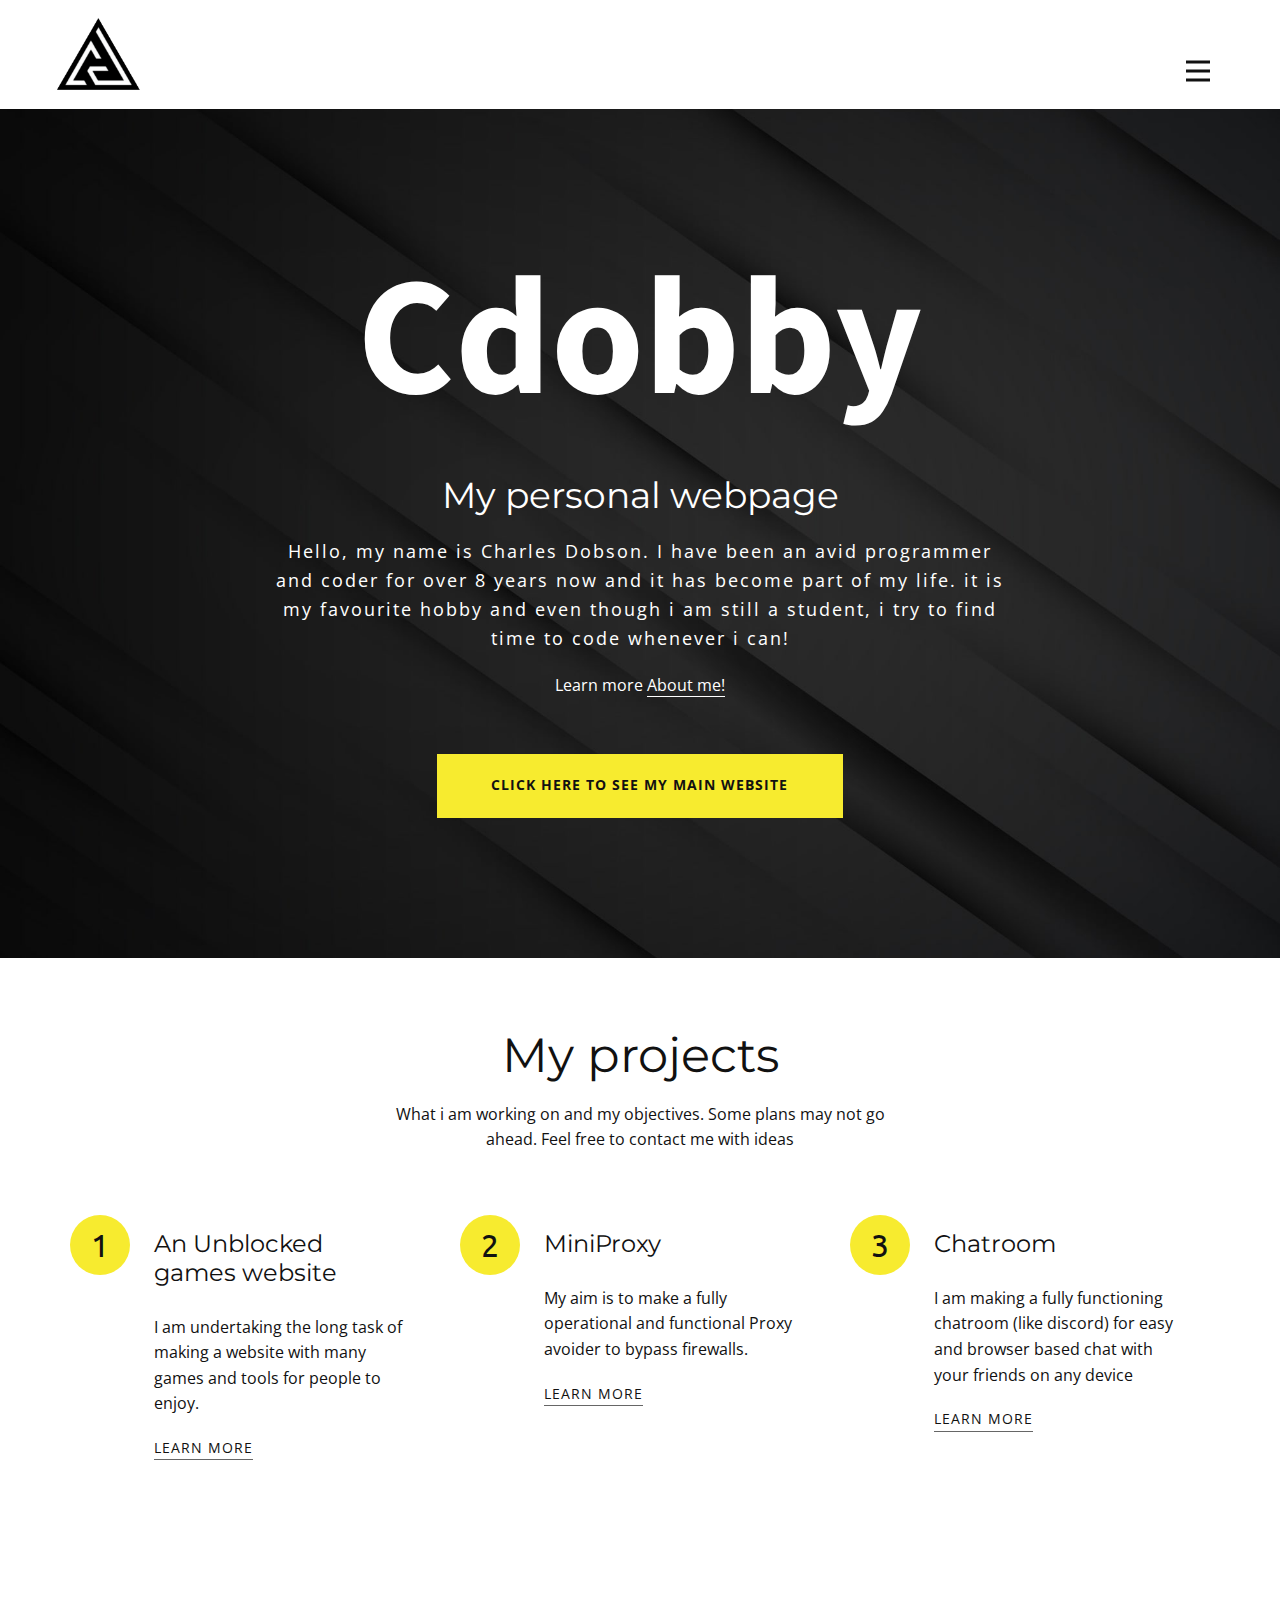
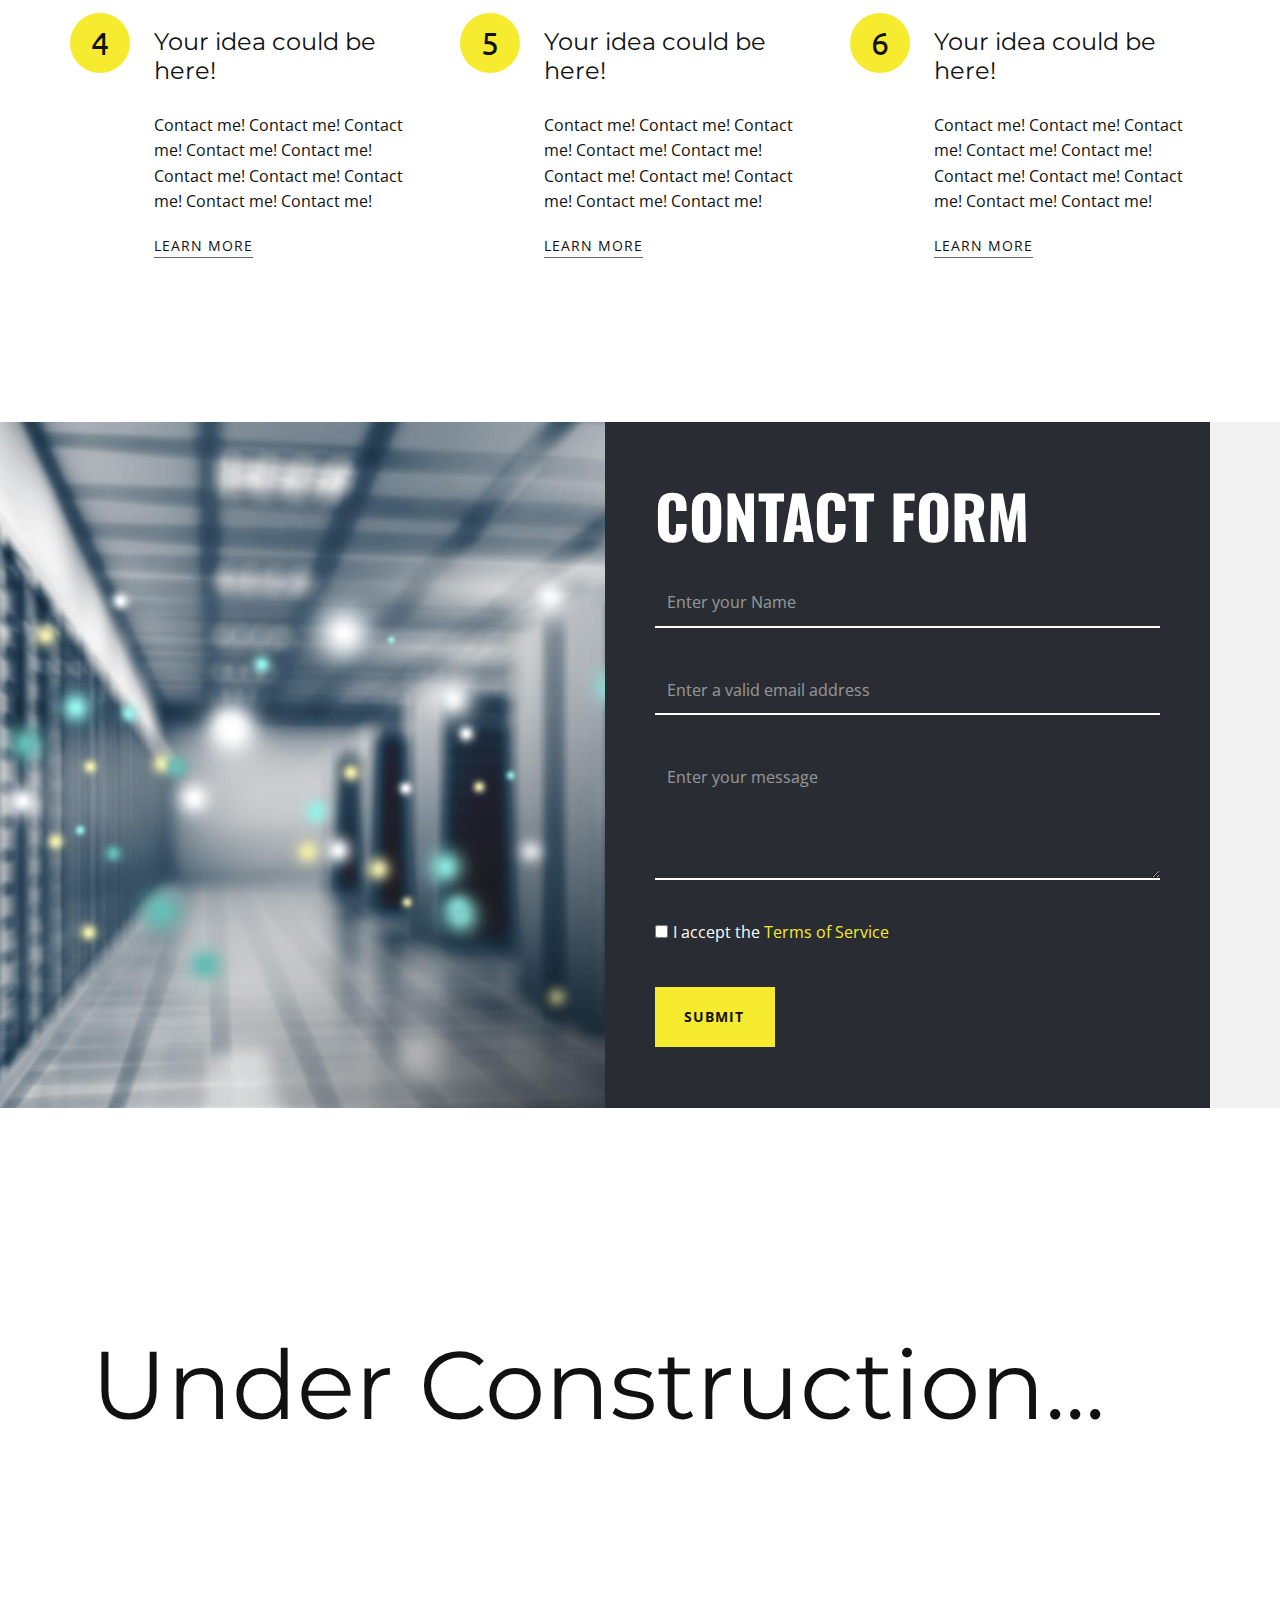
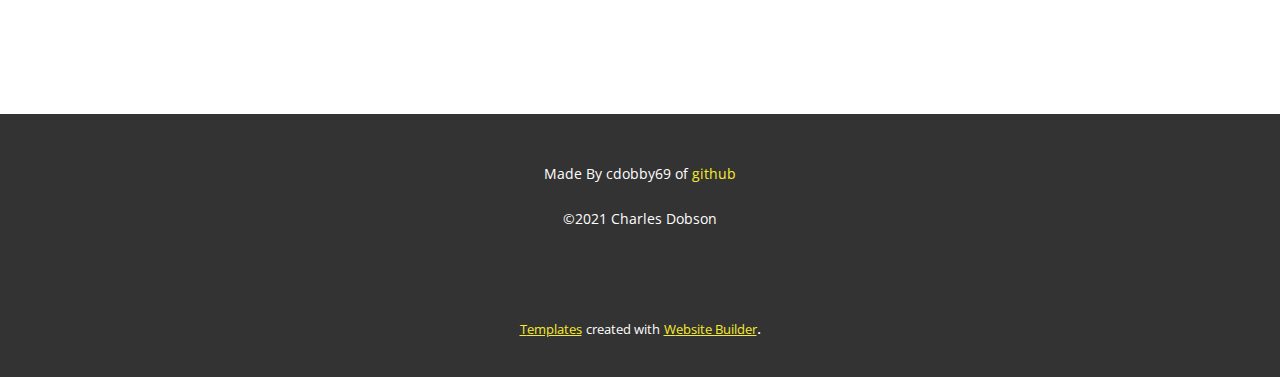
<file: index.html>
<!DOCTYPE html>
<html style="font-size: 16px;">
  <head>
    <meta name="viewport" content="width=device-width, initial-scale=1.0">
    <meta charset="utf-8">
    <meta name="keywords" content="Secrets">
    <meta name="description" content="">
    <meta name="page_type" content="np-template-header-footer-from-plugin">
    <title>Homepage</title>
    <link rel="stylesheet" href="nicepage.css" media="screen">
<link rel="stylesheet" href="Homepage.css" media="screen">
    <script class="u-script" type="text/javascript" src="jquery-1.9.1.min.js" defer=""></script>
    <script class="u-script" type="text/javascript" src="nicepage.js" defer=""></script>
    <meta name="generator" content="Nicepage 3.15.6, nicepage.com">
    <link id="u-theme-google-font" rel="stylesheet" href="https://fonts.googleapis.com/css?family=Montserrat:100,100i,200,200i,300,300i,400,400i,500,500i,600,600i,700,700i,800,800i,900,900i|Open+Sans:300,300i,400,400i,600,600i,700,700i,800,800i">
    <link id="u-page-google-font" rel="stylesheet" href="https://fonts.googleapis.com/css?family=Source+Sans+Pro:200,200i,300,300i,400,400i,600,600i,700,700i,900,900i|Montserrat:100,100i,200,200i,300,300i,400,400i,500,500i,600,600i,700,700i,800,800i,900,900i|Ubuntu:300,300i,400,400i,500,500i,700,700i|Montserrat:100,100i,200,200i,300,300i,400,400i,500,500i,600,600i,700,700i,800,800i,900,900i|Oswald:200,300,400,500,600,700">
    
    
    
    
    
    <script type="application/ld+json">{
		"@context": "http://schema.org",
		"@type": "Organization",
		"name": "",
		"url": "index.html",
		"logo": "images/Logo.png"
}</script>
    <meta property="og:title" content="Homepage">
    <meta property="og:type" content="website">
    <meta name="theme-color" content="#f7eb2f">
    <link rel="canonical" href="index.html">
    <meta property="og:url" content="index.html">
  </head>
  <body data-home-page="https://website418898.nicepage.io/Homepage.html?version=0a212f9f-d3f6-490f-9b08-badc413da3aa" data-home-page-title="Homepage" class="u-body"><header class="u-clearfix u-header u-header" id="sec-98ad"><div class="u-clearfix u-sheet u-sheet-1">
        <a href="https://nicepage.com" class="u-image u-logo u-image-1" data-image-width="1080" data-image-height="1080">
          <img src="images/Logo.png" class="u-logo-image u-logo-image-1" data-image-width="85.9897">
        </a>
        <nav class="u-menu u-menu-dropdown u-offcanvas u-menu-1" data-responsive-from="XL">
          <div class="menu-collapse" style="font-size: 1rem; letter-spacing: 0px; font-weight: 500;">
            <a class="u-button-style u-custom-active-color u-custom-border u-custom-border-color u-custom-hover-color u-custom-left-right-menu-spacing u-custom-padding-bottom u-custom-text-active-color u-custom-text-color u-custom-text-hover-color u-custom-top-bottom-menu-spacing u-nav-link u-text-active-palette-1-base u-text-hover-palette-2-base" href="#">
              <svg><use xlink:href="#menu-hamburger"></use></svg>
              <svg version="1.1" xmlns="http://www.w3.org/2000/svg" xmlns:xlink="http://www.w3.org/1999/xlink"><defs><symbol id="menu-hamburger" viewBox="0 0 16 16" style="width: 16px; height: 16px;"><rect y="1" width="16" height="2"></rect><rect y="7" width="16" height="2"></rect><rect y="13" width="16" height="2"></rect>
</symbol>
</defs></svg>
            </a>
          </div>
          <div class="u-custom-menu u-nav-container">
            <ul class="u-nav u-spacing-2 u-unstyled u-nav-1"><li class="u-nav-item"><a class="u-active-grey-5 u-button-style u-hover-grey-10 u-nav-link u-text-active-grey-90 u-text-grey-90 u-text-hover-grey-90" href="home-2.html" style="padding: 10px 20px;">home 2</a>
</li><li class="u-nav-item"><a class="u-active-grey-5 u-button-style u-hover-grey-10 u-nav-link u-text-active-grey-90 u-text-grey-90 u-text-hover-grey-90" href="Page-4.html" style="padding: 10px 20px;">Page 4</a>
</li><li class="u-nav-item"><a class="u-active-grey-5 u-button-style u-hover-grey-10 u-nav-link u-text-active-grey-90 u-text-grey-90 u-text-hover-grey-90" href="Page-5.html" style="padding: 10px 20px;">Page 5</a>
</li></ul>
          </div>
          <div class="u-custom-menu u-nav-container-collapse">
            <div class="u-black u-container-style u-inner-container-layout u-opacity u-opacity-95 u-sidenav">
              <div class="u-sidenav-overflow">
                <div class="u-menu-close"></div>
                <ul class="u-align-center u-nav u-popupmenu-items u-unstyled u-nav-2"><li class="u-nav-item"><a class="u-button-style u-nav-link" href="home-2.html" style="padding: 10px 20px;">home 2</a>
</li></ul>
              </div>
            </div>
            <div class="u-black u-menu-overlay u-opacity u-opacity-70"></div>
          </div>
        </nav>
      </div></header>
    <section class="u-border-no-bottom u-border-no-left u-border-no-right u-border-no-top u-clearfix u-image u-section-1" id="sec-d97f">
      <div class="u-clearfix u-sheet u-valign-middle-lg u-valign-middle-md u-valign-middle-xl u-sheet-1">
        <h1 class="u-align-center u-custom-font u-font-source-sans-pro u-text u-text-body-alt-color u-title u-text-1">Cdobby</h1>
        <h3 class="u-align-center u-custom-font u-font-montserrat u-text u-text-body-alt-color u-text-2">My personal webpage</h3>
        <p class="u-align-center u-text u-text-body-alt-color u-text-3">Hello, my name is Charles Dobson. I have been an avid programmer and coder for over 8 years now and it has become part of my life. it is my favourite hobby and even though i am still a student, i try to find time to code whenever i can!</p>
        <p class="u-align-center u-text u-text-body-alt-color u-text-4">Learn more&nbsp;<a href="About Me" class="u-border-1 u-border-white u-btn u-button-link u-button-style u-none u-text-body-alt-color u-btn-1" target="_blank">About me!</a>
        </p>
        <a href="pages/HomeRedirect.html" class="u-align-center u-btn u-button-style u-hover-white u-palette-1-base u-btn-2" target="_blank">Click Here to See my main website</a>
      </div>
    </section>
    <section class="u-align-center u-clearfix u-white u-section-2" id="carousel_3284">
      <div class="u-clearfix u-sheet u-valign-middle u-sheet-1">
        <h1 class="u-text u-text-1">My projects</h1>
        <p class="u-text u-text-2">What i am working on and my objectives. Some plans may not go ahead. Feel free to contact me with ideas</p>
        <div class="u-expanded-width u-list u-list-1">
          <div class="u-repeater u-repeater-1">
            <div class="u-align-left u-container-style u-list-item u-repeater-item">
              <div class="u-container-layout u-similar-container u-container-layout-1">
                <div class="u-align-center u-container-style u-group u-palette-1-base u-radius-50 u-shape-round u-group-1">
                  <div class="u-container-layout u-valign-middle u-container-layout-2">
                    <p class="u-custom-font u-font-ubuntu u-text u-text-3">1</p>
                  </div>
                </div>
                <div class="u-container-style u-group u-group-2">
                  <div class="u-container-layout u-container-layout-3">
                    <h4 class="u-text u-text-4">An Unblocked games website</h4>
                    <p class="u-text u-text-5">I am undertaking the long task of making a website with many games and tools for people to enjoy.</p>
                    <a href="https://nicepage.com/website-builder" class="u-active-none u-border-1 u-border-grey-60 u-btn u-btn-rectangle u-button-style u-hover-none u-none u-text-body-color u-btn-1">learn more</a>
                  </div>
                </div>
              </div>
            </div>
            <div class="u-align-left u-container-style u-list-item u-repeater-item u-video-cover">
              <div class="u-container-layout u-similar-container u-container-layout-4">
                <div class="u-align-center u-container-style u-group u-palette-1-base u-radius-50 u-shape-round u-video-cover u-group-3">
                  <div class="u-container-layout u-valign-middle u-container-layout-5">
                    <p class="u-custom-font u-font-ubuntu u-text u-text-6">2</p>
                  </div>
                </div>
                <div class="u-container-style u-group u-group-4">
                  <div class="u-container-layout u-container-layout-6">
                    <h4 class="u-text u-text-7">MiniProxy</h4>
                    <p class="u-text u-text-8">My aim is to make a fully operational and functional Proxy avoider to bypass firewalls.</p>
                    <a href="https://nicepage.com/c/text-button-html-templates" class="u-active-none u-border-1 u-border-grey-60 u-btn u-btn-rectangle u-button-style u-hover-none u-none u-text-body-color u-btn-2">learn more</a>
                  </div>
                </div>
              </div>
            </div>
            <div class="u-align-left u-container-style u-list-item u-repeater-item u-video-cover">
              <div class="u-container-layout u-similar-container u-container-layout-7">
                <div class="u-align-center u-container-style u-group u-palette-1-base u-radius-50 u-shape-round u-video-cover u-group-5">
                  <div class="u-container-layout u-valign-middle u-container-layout-8">
                    <p class="u-custom-font u-font-ubuntu u-text u-text-9">3</p>
                  </div>
                </div>
                <div class="u-container-style u-group u-group-6">
                  <div class="u-container-layout u-container-layout-9">
                    <h4 class="u-text u-text-10">Chatroom</h4>
                    <p class="u-text u-text-11">I am making a fully functioning chatroom (like discord) for easy and browser based chat with your friends on any device</p>
                    <a href="https://nicepage.com/c/sale-website-templates" class="u-active-none u-border-1 u-border-grey-60 u-btn u-btn-rectangle u-button-style u-hover-none u-none u-text-body-color u-btn-3">learn more</a>
                  </div>
                </div>
              </div>
            </div>
            <div class="u-align-left u-container-style u-list-item u-repeater-item u-video-cover">
              <div class="u-container-layout u-similar-container u-container-layout-10">
                <div class="u-align-center u-container-style u-group u-palette-1-base u-radius-50 u-shape-round u-video-cover u-group-7">
                  <div class="u-container-layout u-valign-middle u-container-layout-11">
                    <p class="u-custom-font u-font-ubuntu u-text u-text-12">4</p>
                  </div>
                </div>
                <div class="u-container-style u-group u-group-8">
                  <div class="u-container-layout u-container-layout-12">
                    <h4 class="u-text u-text-13">Your idea could be here!</h4>
                    <p class="u-text u-text-14">Contact me! Contact me! Contact me! Contact me! Contact me! Contact me! Contact me! Contact me! Contact me! Contact me!&nbsp;</p>
                    <a href="https://nicepage.com/c/education-html-templates" class="u-active-none u-border-1 u-border-grey-60 u-btn u-btn-rectangle u-button-style u-hover-none u-none u-text-body-color u-btn-4">learn more</a>
                  </div>
                </div>
              </div>
            </div>
            <div class="u-align-left u-container-style u-list-item u-repeater-item u-video-cover">
              <div class="u-container-layout u-similar-container u-container-layout-13">
                <div class="u-align-center u-container-style u-group u-palette-1-base u-radius-50 u-shape-round u-video-cover u-group-9">
                  <div class="u-container-layout u-valign-middle u-container-layout-14">
                    <p class="u-custom-font u-font-ubuntu u-text u-text-15">5</p>
                  </div>
                </div>
                <div class="u-container-style u-group u-group-10">
                  <div class="u-container-layout u-container-layout-15">
                    <h4 class="u-text u-text-16">Your idea could be here!</h4>
                    <p class="u-text u-text-17">Contact me! Contact me! Contact me! Contact me! Contact me! Contact me! Contact me! Contact me! Contact me! Contact me!&nbsp;</p>
                    <a href="https://nicepage.com/wordpress-themes" class="u-active-none u-border-1 u-border-grey-60 u-btn u-btn-rectangle u-button-style u-hover-none u-none u-text-body-color u-btn-5">learn more</a>
                  </div>
                </div>
              </div>
            </div>
            <div class="u-align-left u-container-style u-list-item u-repeater-item u-video-cover">
              <div class="u-container-layout u-similar-container u-container-layout-16">
                <div class="u-align-center u-container-style u-group u-palette-1-base u-radius-50 u-shape-round u-video-cover u-group-11">
                  <div class="u-container-layout u-valign-middle u-container-layout-17">
                    <p class="u-custom-font u-font-ubuntu u-text u-text-18">6</p>
                  </div>
                </div>
                <div class="u-container-style u-group u-group-12">
                  <div class="u-container-layout u-container-layout-18">
                    <h4 class="u-text u-text-19">Your idea could be here!</h4>
                    <p class="u-text u-text-20">Contact me! Contact me! Contact me! Contact me! Contact me! Contact me! Contact me! Contact me! Contact me! Contact me!&nbsp;</p>
                    <a href="https://nicepage.com/k/teacher-website-templates" class="u-active-none u-border-1 u-border-grey-60 u-btn u-btn-rectangle u-button-style u-hover-none u-none u-text-body-color u-btn-6">learn more</a>
                  </div>
                </div>
              </div>
            </div>
          </div>
        </div>
      </div>
    </section>
    <section class="u-clearfix u-expanded-width-xl u-grey-5 u-section-3" id="carousel_054a">
      <div class="u-clearfix u-gutter-0 u-layout-wrap u-layout-wrap-1">
        <div class="u-gutter-0 u-layout">
          <div class="u-layout-row">
            <div class="u-align-left u-container-style u-image u-layout-cell u-size-30 u-image-1" data-image-width="150" data-image-height="97">
              <div class="u-container-layout u-container-layout-1"></div>
            </div>
            <div class="u-align-left u-container-style u-layout-cell u-palette-5-dark-3 u-size-30 u-layout-cell-2">
              <div class="u-container-layout u-container-layout-2">
                <h2 class="u-custom-font u-font-oswald u-text u-text-body-alt-color u-text-1">contact form</h2>
                <div class="u-expanded-width u-form u-form-1">
                  <form action="https://nicepage.com/editor/Forms/Process" method="POST" class="u-block-8875-21 u-clearfix u-form-spacing-40 u-form-vertical u-inner-form" source="email">
                    <input type="hidden" id="siteId" name="siteId" value="418898" wfd-invisible="true">
                    <input type="hidden" id="pageId" name="pageId" value="418899" wfd-invisible="true">
                    <div class="u-form-group u-form-name u-form-group-1">
                      <label for="name-e4cc" class="u-form-control-hidden u-label u-text-body-alt-color" wfd-invisible="true">Name</label>
                      <input type="text" placeholder="Enter your Name" id="name-e4cc" name="name" class="u-border-2 u-border-no-left u-border-no-right u-border-no-top u-border-white u-input u-input-rectangle u-text-body-alt-color" required="">
                    </div>
                    <div class="u-form-email u-form-group u-form-group-2">
                      <label for="email-e4cc" class="u-form-control-hidden u-label u-text-body-alt-color" wfd-invisible="true">Email</label>
                      <input type="email" placeholder="Enter a valid email address" id="email-e4cc" name="email" class="u-border-2 u-border-no-left u-border-no-right u-border-no-top u-border-white u-input u-input-rectangle u-text-body-alt-color" required="">
                    </div>
                    <div class="u-form-group u-form-message u-form-group-3">
                      <label for="message-e4cc" class="u-form-control-hidden u-label u-text-body-alt-color" wfd-invisible="true">Message</label>
                      <textarea placeholder="Enter your message" rows="4" cols="50" id="message-e4cc" name="message" class="u-border-2 u-border-no-left u-border-no-right u-border-no-top u-border-white u-input u-input-rectangle u-text-body-alt-color" required=""></textarea>
                    </div>
                    <div class="u-form-agree u-form-group u-form-group-4">
                      <input type="checkbox" id="agree-925e" name="agree" class="u-agree-checkbox" required="">
                      <label for="agree-925e" class="u-label u-text-body-alt-color">I accept the&nbsp;<a href="https://nicepage.com/c/slider-website-templates" class="u-active-none u-border-none u-btn u-button-style u-hover-none u-none u-text-palette-1-base u-btn-1">Terms of Service</a>
                      </label>
                    </div>
                    <div class="u-form-group u-form-submit u-form-group-5">
                      <a href="#" class="u-border-0 u-btn u-btn-submit u-button-style u-hover-palette-1-dark-1 u-palette-1-base u-btn-2">Submit</a>
                      <input type="submit" value="submit" class="u-form-control-hidden u-grey-5" wfd-invisible="true">
                    </div>
                    <div class="u-form-send-message u-form-send-success" wfd-invisible="true">Thank you! Your message has been sent.</div>
                    <div class="u-form-send-error u-form-send-message" wfd-invisible="true">Unable to send your message. Please fix errors then try again.</div>
                    <input type="hidden" value="" name="recaptchaResponse" wfd-invisible="true">
                  </form>
                </div>
              </div>
            </div>
          </div>
        </div>
      </div>
    </section>
    <section class="u-clearfix u-section-4" id="sec-35ef">
      <div class="u-clearfix u-sheet u-sheet-1">
        <h1 class="u-align-center u-text u-text-1">Under Construction...</h1>
      </div>
    </section>
    
    
    <footer class="u-align-center u-clearfix u-footer u-grey-80 u-footer" id="sec-37f3"><div class="u-clearfix u-sheet u-sheet-1">
        <p class="u-small-text u-text u-text-variant u-text-1">Made By cdobby69 of <a href="https://github.com/cdobby69" class="u-active-none u-border-none u-btn u-button-link u-button-style u-hover-none u-none u-text-palette-1-base u-btn-1" target="_blank">github</a>
          <br>
          <br>©2021 Charles Dobson<br>
        </p>
      </div></footer>
    <section class="u-backlink u-clearfix u-grey-80">
      <a class="u-link" href="https://nicepage.com/templates" target="_blank">
        <span>Templates</span>
      </a>
      <p class="u-text">
        <span>created with</span>
      </p>
      <a class="u-link" href="https://nicepage.com/website-builder" target="_blank">
        <span>Website Builder</span>
      </a>. 
    </section>
  </body>
</html>
</file>
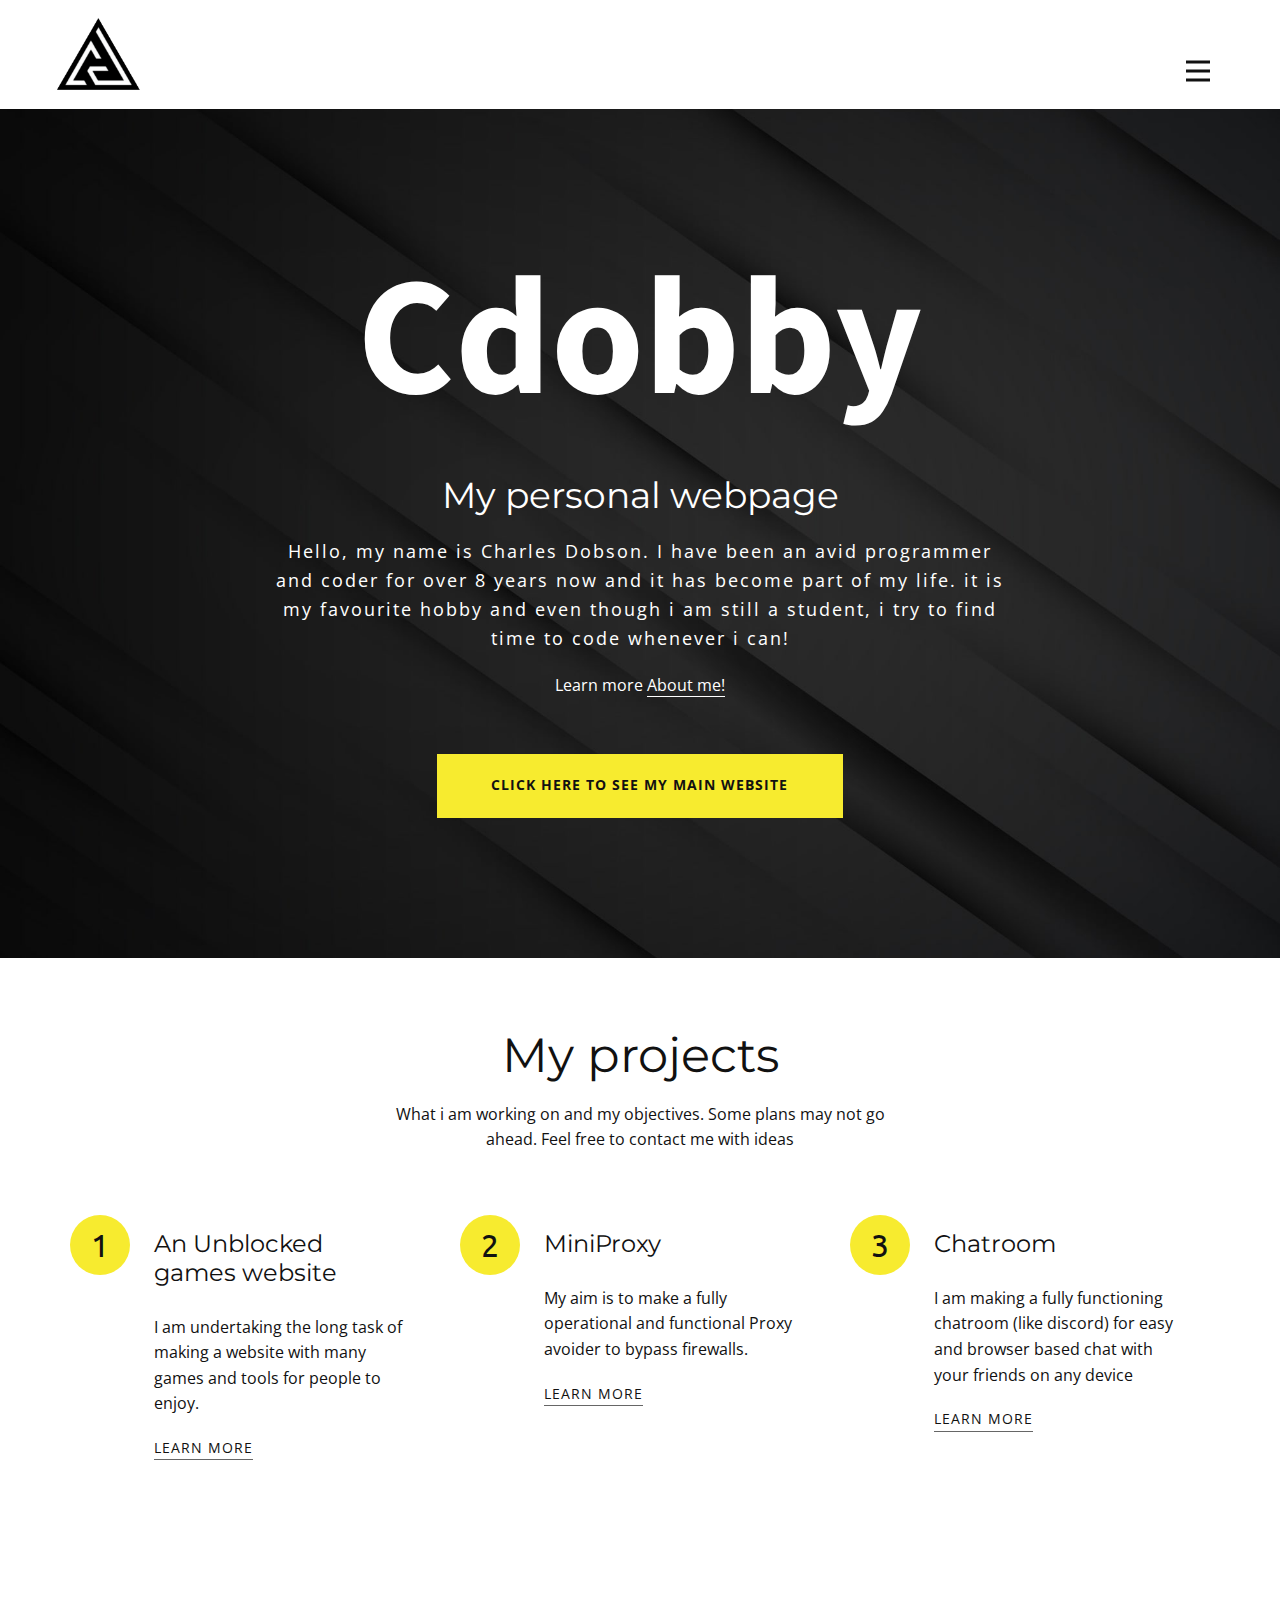
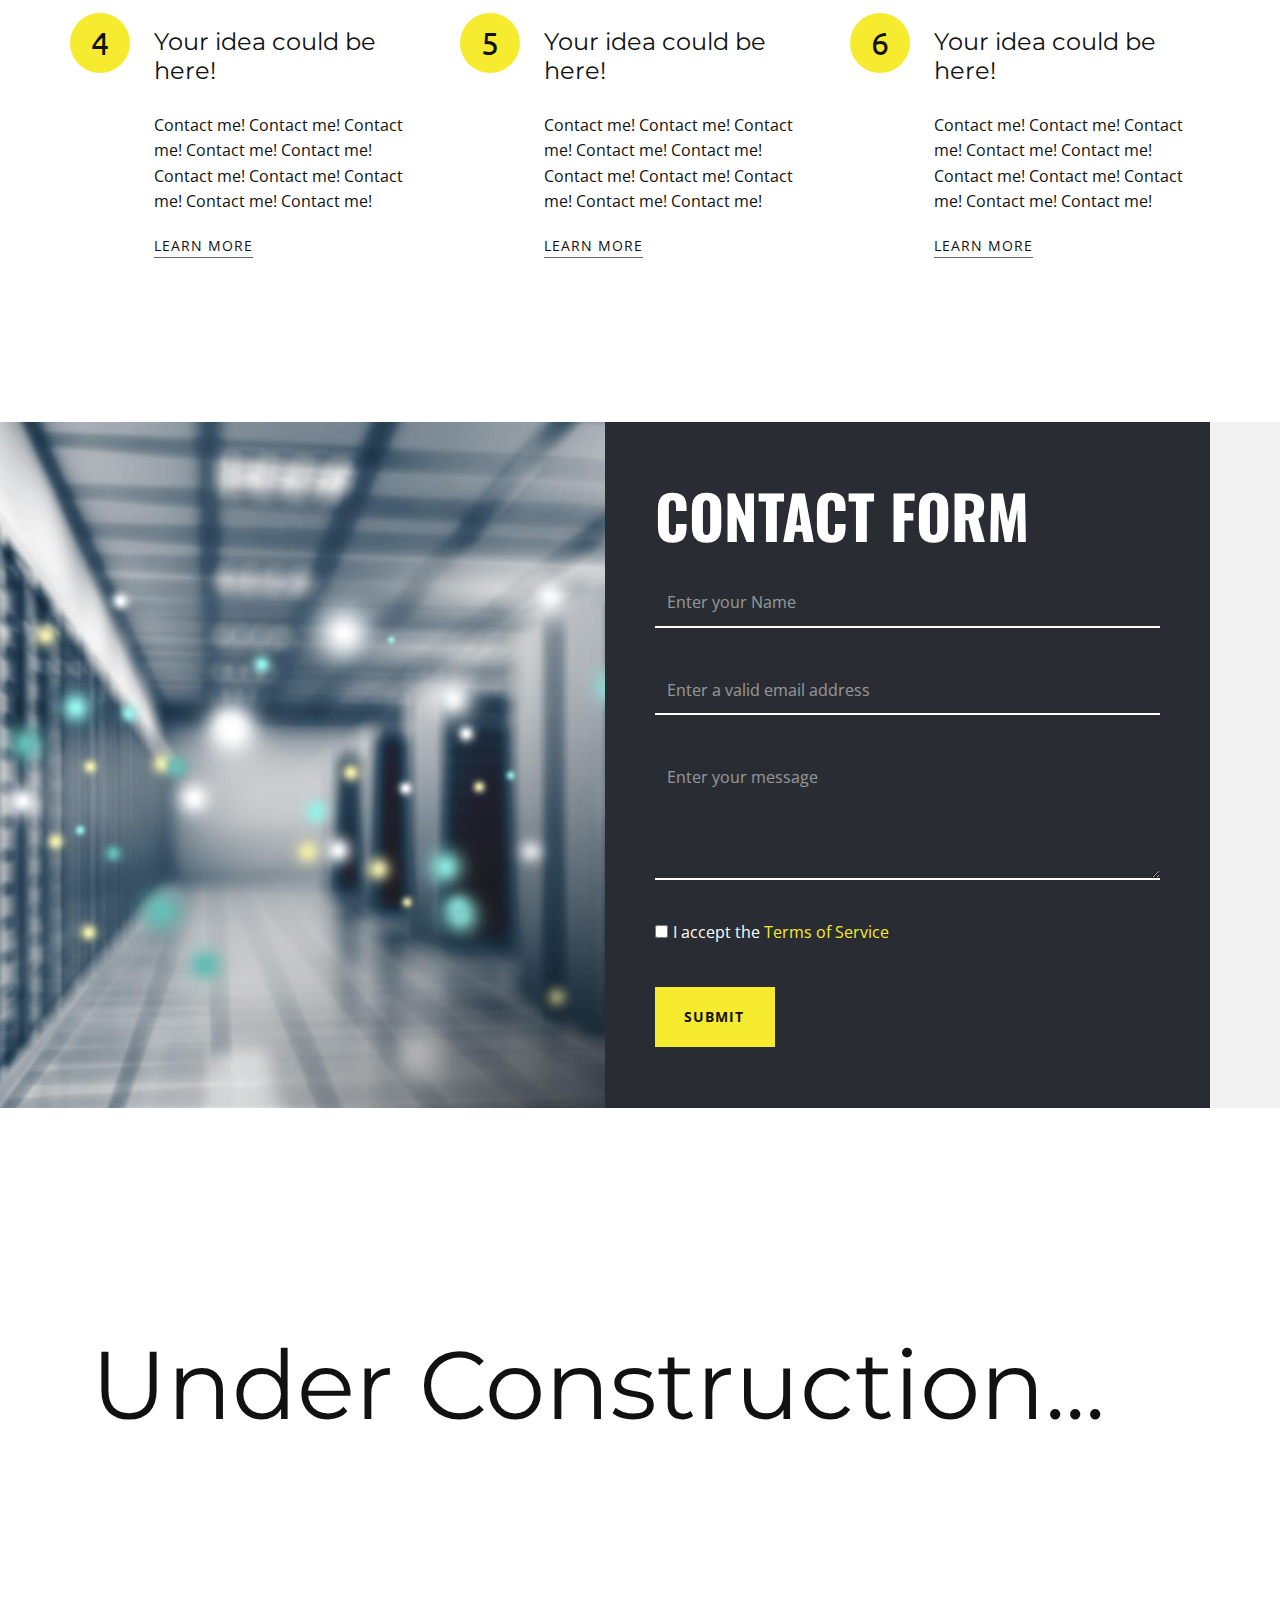
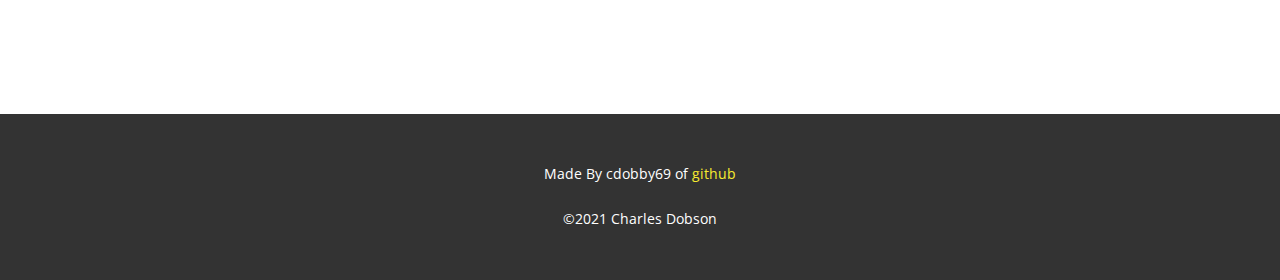
<file: Homepage.html>
<!DOCTYPE html>
<html style="font-size: 16px;">
  <head>
    <meta name="viewport" content="width=device-width, initial-scale=1.0">
    <meta charset="utf-8">
    <meta name="keywords" content="Secrets">
    <meta name="description" content="">
    <meta name="page_type" content="np-template-header-footer-from-plugin">
    <title>Homepage</title>
    <link rel="stylesheet" href="nicepage.css" media="screen">
<link rel="stylesheet" href="Homepage.css" media="screen">
    <script class="u-script" type="text/javascript" src="jquery-1.9.1.min.js" defer=""></script>
    <script class="u-script" type="text/javascript" src="nicepage.js" defer=""></script>
    <meta name="generator" content="Nicepage 3.15.6, nicepage.com">
    <link id="u-theme-google-font" rel="stylesheet" href="https://fonts.googleapis.com/css?family=Montserrat:100,100i,200,200i,300,300i,400,400i,500,500i,600,600i,700,700i,800,800i,900,900i|Open+Sans:300,300i,400,400i,600,600i,700,700i,800,800i">
    <link id="u-page-google-font" rel="stylesheet" href="https://fonts.googleapis.com/css?family=Source+Sans+Pro:200,200i,300,300i,400,400i,600,600i,700,700i,900,900i|Montserrat:100,100i,200,200i,300,300i,400,400i,500,500i,600,600i,700,700i,800,800i,900,900i|Ubuntu:300,300i,400,400i,500,500i,700,700i|Montserrat:100,100i,200,200i,300,300i,400,400i,500,500i,600,600i,700,700i,800,800i,900,900i|Oswald:200,300,400,500,600,700">
    
    
    
    
    
    <script type="application/ld+json">{
		"@context": "http://schema.org",
		"@type": "Organization",
		"name": "",
		"url": "index.html",
		"logo": "images/Logo.png"
}</script>
    <meta property="og:title" content="Homepage">
    <meta property="og:type" content="website">
    <meta name="theme-color" content="#f7eb2f">
    <link rel="canonical" href="index.html">
    <meta property="og:url" content="index.html">
  </head>
  <body class="u-body"><header class="u-clearfix u-header u-header" id="sec-98ad"><div class="u-clearfix u-sheet u-sheet-1">
        <a href="https://nicepage.com" class="u-image u-logo u-image-1" data-image-width="1080" data-image-height="1080">
          <img src="images/Logo.png" class="u-logo-image u-logo-image-1" data-image-width="85.9897">
        </a>
        <nav class="u-menu u-menu-dropdown u-offcanvas u-menu-1" data-responsive-from="XL">
          <div class="menu-collapse" style="font-size: 1rem; letter-spacing: 0px; font-weight: 500;">
            <a class="u-button-style u-custom-active-color u-custom-border u-custom-border-color u-custom-hover-color u-custom-left-right-menu-spacing u-custom-padding-bottom u-custom-text-active-color u-custom-text-color u-custom-text-hover-color u-custom-top-bottom-menu-spacing u-nav-link u-text-active-palette-1-base u-text-hover-palette-2-base" href="#">
              <svg><use xlink:href="#menu-hamburger"></use></svg>
              <svg version="1.1" xmlns="http://www.w3.org/2000/svg" xmlns:xlink="http://www.w3.org/1999/xlink"><defs><symbol id="menu-hamburger" viewBox="0 0 16 16" style="width: 16px; height: 16px;"><rect y="1" width="16" height="2"></rect><rect y="7" width="16" height="2"></rect><rect y="13" width="16" height="2"></rect>
</symbol>
</defs></svg>
            </a>
          </div>
          <div class="u-custom-menu u-nav-container">
            <ul class="u-nav u-spacing-2 u-unstyled u-nav-1"><li class="u-nav-item"><a class="u-active-grey-5 u-button-style u-hover-grey-10 u-nav-link u-text-active-grey-90 u-text-grey-90 u-text-hover-grey-90" href="home-2.html" style="padding: 10px 20px;">home 2</a>
</li><li class="u-nav-item"><a class="u-active-grey-5 u-button-style u-hover-grey-10 u-nav-link u-text-active-grey-90 u-text-grey-90 u-text-hover-grey-90" href="Page-4.html" style="padding: 10px 20px;">Page 4</a>
</li><li class="u-nav-item"><a class="u-active-grey-5 u-button-style u-hover-grey-10 u-nav-link u-text-active-grey-90 u-text-grey-90 u-text-hover-grey-90" href="Page-5.html" style="padding: 10px 20px;">Page 5</a>
</li></ul>
          </div>
          <div class="u-custom-menu u-nav-container-collapse">
            <div class="u-black u-container-style u-inner-container-layout u-opacity u-opacity-95 u-sidenav">
              <div class="u-sidenav-overflow">
                <div class="u-menu-close"></div>
                <ul class="u-align-center u-nav u-popupmenu-items u-unstyled u-nav-2"><li class="u-nav-item"><a class="u-button-style u-nav-link" href="home-2.html" style="padding: 10px 20px;">home 2</a>
</li></ul>
              </div>
            </div>
            <div class="u-black u-menu-overlay u-opacity u-opacity-70"></div>
          </div>
        </nav>
      </div></header>
    <section class="u-border-no-bottom u-border-no-left u-border-no-right u-border-no-top u-clearfix u-image u-section-1" id="sec-d97f">
      <div class="u-clearfix u-sheet u-valign-middle-lg u-valign-middle-md u-valign-middle-xl u-sheet-1">
        <h1 class="u-align-center u-custom-font u-font-source-sans-pro u-text u-text-body-alt-color u-title u-text-1">Cdobby</h1>
        <h3 class="u-align-center u-custom-font u-font-montserrat u-text u-text-body-alt-color u-text-2">My personal webpage</h3>
        <p class="u-align-center u-text u-text-body-alt-color u-text-3">Hello, my name is Charles Dobson. I have been an avid programmer and coder for over 8 years now and it has become part of my life. it is my favourite hobby and even though i am still a student, i try to find time to code whenever i can!</p>
        <p class="u-align-center u-text u-text-body-alt-color u-text-4">Learn more&nbsp;<a href="About Me" class="u-border-1 u-border-white u-btn u-button-link u-button-style u-none u-text-body-alt-color u-btn-1" target="_blank">About me!</a>
        </p>
        <a href="pages/HomeRedirect.html" class="u-align-center u-btn u-button-style u-hover-white u-palette-1-base u-btn-2" target="_blank">Click Here to See my main website</a>
      </div>
    </section>
    <section class="u-align-center u-clearfix u-white u-section-2" id="carousel_3284">
      <div class="u-clearfix u-sheet u-valign-middle u-sheet-1">
        <h1 class="u-text u-text-1">My projects</h1>
        <p class="u-text u-text-2">What i am working on and my objectives. Some plans may not go ahead. Feel free to contact me with ideas</p>
        <div class="u-expanded-width u-list u-list-1">
          <div class="u-repeater u-repeater-1">
            <div class="u-align-left u-container-style u-list-item u-repeater-item">
              <div class="u-container-layout u-similar-container u-container-layout-1">
                <div class="u-align-center u-container-style u-group u-palette-1-base u-radius-50 u-shape-round u-group-1">
                  <div class="u-container-layout u-valign-middle u-container-layout-2">
                    <p class="u-custom-font u-font-ubuntu u-text u-text-3">1</p>
                  </div>
                </div>
                <div class="u-container-style u-group u-group-2">
                  <div class="u-container-layout u-container-layout-3">
                    <h4 class="u-text u-text-4">An Unblocked games website</h4>
                    <p class="u-text u-text-5">I am undertaking the long task of making a website with many games and tools for people to enjoy.</p>
                    <a href="https://nicepage.com/website-builder" class="u-active-none u-border-1 u-border-grey-60 u-btn u-btn-rectangle u-button-style u-hover-none u-none u-text-body-color u-btn-1">learn more</a>
                  </div>
                </div>
              </div>
            </div>
            <div class="u-align-left u-container-style u-list-item u-repeater-item u-video-cover">
              <div class="u-container-layout u-similar-container u-container-layout-4">
                <div class="u-align-center u-container-style u-group u-palette-1-base u-radius-50 u-shape-round u-video-cover u-group-3">
                  <div class="u-container-layout u-valign-middle u-container-layout-5">
                    <p class="u-custom-font u-font-ubuntu u-text u-text-6">2</p>
                  </div>
                </div>
                <div class="u-container-style u-group u-group-4">
                  <div class="u-container-layout u-container-layout-6">
                    <h4 class="u-text u-text-7">MiniProxy</h4>
                    <p class="u-text u-text-8">My aim is to make a fully operational and functional Proxy avoider to bypass firewalls.</p>
                    <a href="https://nicepage.com/c/text-button-html-templates" class="u-active-none u-border-1 u-border-grey-60 u-btn u-btn-rectangle u-button-style u-hover-none u-none u-text-body-color u-btn-2">learn more</a>
                  </div>
                </div>
              </div>
            </div>
            <div class="u-align-left u-container-style u-list-item u-repeater-item u-video-cover">
              <div class="u-container-layout u-similar-container u-container-layout-7">
                <div class="u-align-center u-container-style u-group u-palette-1-base u-radius-50 u-shape-round u-video-cover u-group-5">
                  <div class="u-container-layout u-valign-middle u-container-layout-8">
                    <p class="u-custom-font u-font-ubuntu u-text u-text-9">3</p>
                  </div>
                </div>
                <div class="u-container-style u-group u-group-6">
                  <div class="u-container-layout u-container-layout-9">
                    <h4 class="u-text u-text-10">Chatroom</h4>
                    <p class="u-text u-text-11">I am making a fully functioning chatroom (like discord) for easy and browser based chat with your friends on any device</p>
                    <a href="https://nicepage.com/c/sale-website-templates" class="u-active-none u-border-1 u-border-grey-60 u-btn u-btn-rectangle u-button-style u-hover-none u-none u-text-body-color u-btn-3">learn more</a>
                  </div>
                </div>
              </div>
            </div>
            <div class="u-align-left u-container-style u-list-item u-repeater-item u-video-cover">
              <div class="u-container-layout u-similar-container u-container-layout-10">
                <div class="u-align-center u-container-style u-group u-palette-1-base u-radius-50 u-shape-round u-video-cover u-group-7">
                  <div class="u-container-layout u-valign-middle u-container-layout-11">
                    <p class="u-custom-font u-font-ubuntu u-text u-text-12">4</p>
                  </div>
                </div>
                <div class="u-container-style u-group u-group-8">
                  <div class="u-container-layout u-container-layout-12">
                    <h4 class="u-text u-text-13">Your idea could be here!</h4>
                    <p class="u-text u-text-14">Contact me! Contact me! Contact me! Contact me! Contact me! Contact me! Contact me! Contact me! Contact me! Contact me!&nbsp;</p>
                    <a href="https://nicepage.com/c/education-html-templates" class="u-active-none u-border-1 u-border-grey-60 u-btn u-btn-rectangle u-button-style u-hover-none u-none u-text-body-color u-btn-4">learn more</a>
                  </div>
                </div>
              </div>
            </div>
            <div class="u-align-left u-container-style u-list-item u-repeater-item u-video-cover">
              <div class="u-container-layout u-similar-container u-container-layout-13">
                <div class="u-align-center u-container-style u-group u-palette-1-base u-radius-50 u-shape-round u-video-cover u-group-9">
                  <div class="u-container-layout u-valign-middle u-container-layout-14">
                    <p class="u-custom-font u-font-ubuntu u-text u-text-15">5</p>
                  </div>
                </div>
                <div class="u-container-style u-group u-group-10">
                  <div class="u-container-layout u-container-layout-15">
                    <h4 class="u-text u-text-16">Your idea could be here!</h4>
                    <p class="u-text u-text-17">Contact me! Contact me! Contact me! Contact me! Contact me! Contact me! Contact me! Contact me! Contact me! Contact me!&nbsp;</p>
                    <a href="https://nicepage.com/wordpress-themes" class="u-active-none u-border-1 u-border-grey-60 u-btn u-btn-rectangle u-button-style u-hover-none u-none u-text-body-color u-btn-5">learn more</a>
                  </div>
                </div>
              </div>
            </div>
            <div class="u-align-left u-container-style u-list-item u-repeater-item u-video-cover">
              <div class="u-container-layout u-similar-container u-container-layout-16">
                <div class="u-align-center u-container-style u-group u-palette-1-base u-radius-50 u-shape-round u-video-cover u-group-11">
                  <div class="u-container-layout u-valign-middle u-container-layout-17">
                    <p class="u-custom-font u-font-ubuntu u-text u-text-18">6</p>
                  </div>
                </div>
                <div class="u-container-style u-group u-group-12">
                  <div class="u-container-layout u-container-layout-18">
                    <h4 class="u-text u-text-19">Your idea could be here!</h4>
                    <p class="u-text u-text-20">Contact me! Contact me! Contact me! Contact me! Contact me! Contact me! Contact me! Contact me! Contact me! Contact me!&nbsp;</p>
                    <a href="https://nicepage.com/k/teacher-website-templates" class="u-active-none u-border-1 u-border-grey-60 u-btn u-btn-rectangle u-button-style u-hover-none u-none u-text-body-color u-btn-6">learn more</a>
                  </div>
                </div>
              </div>
            </div>
          </div>
        </div>
      </div>
    </section>
    <section class="u-clearfix u-expanded-width-xl u-grey-5 u-section-3" id="carousel_054a">
      <div class="u-clearfix u-gutter-0 u-layout-wrap u-layout-wrap-1">
        <div class="u-gutter-0 u-layout">
          <div class="u-layout-row">
            <div class="u-align-left u-container-style u-image u-layout-cell u-size-30 u-image-1" data-image-width="150" data-image-height="97">
              <div class="u-container-layout u-container-layout-1"></div>
            </div>
            <div class="u-align-left u-container-style u-layout-cell u-palette-5-dark-3 u-size-30 u-layout-cell-2">
              <div class="u-container-layout u-container-layout-2">
                <h2 class="u-custom-font u-font-oswald u-text u-text-body-alt-color u-text-1">contact form</h2>
                <div class="u-expanded-width u-form u-form-1">
                  <form action="https://nicepage.com/editor/Forms/Process" method="POST" class="u-block-8875-21 u-clearfix u-form-spacing-40 u-form-vertical u-inner-form" source="email">
                    <input type="hidden" id="siteId" name="siteId" value="418898" wfd-invisible="true">
                    <input type="hidden" id="pageId" name="pageId" value="418899" wfd-invisible="true">
                    <div class="u-form-group u-form-name u-form-group-1">
                      <label for="name-e4cc" class="u-form-control-hidden u-label u-text-body-alt-color" wfd-invisible="true">Name</label>
                      <input type="text" placeholder="Enter your Name" id="name-e4cc" name="name" class="u-border-2 u-border-no-left u-border-no-right u-border-no-top u-border-white u-input u-input-rectangle u-text-body-alt-color" required="">
                    </div>
                    <div class="u-form-email u-form-group u-form-group-2">
                      <label for="email-e4cc" class="u-form-control-hidden u-label u-text-body-alt-color" wfd-invisible="true">Email</label>
                      <input type="email" placeholder="Enter a valid email address" id="email-e4cc" name="email" class="u-border-2 u-border-no-left u-border-no-right u-border-no-top u-border-white u-input u-input-rectangle u-text-body-alt-color" required="">
                    </div>
                    <div class="u-form-group u-form-message u-form-group-3">
                      <label for="message-e4cc" class="u-form-control-hidden u-label u-text-body-alt-color" wfd-invisible="true">Message</label>
                      <textarea placeholder="Enter your message" rows="4" cols="50" id="message-e4cc" name="message" class="u-border-2 u-border-no-left u-border-no-right u-border-no-top u-border-white u-input u-input-rectangle u-text-body-alt-color" required=""></textarea>
                    </div>
                    <div class="u-form-agree u-form-group u-form-group-4">
                      <input type="checkbox" id="agree-925e" name="agree" class="u-agree-checkbox" required="">
                      <label for="agree-925e" class="u-label u-text-body-alt-color">I accept the&nbsp;<a href="https://nicepage.com/c/slider-website-templates" class="u-active-none u-border-none u-btn u-button-style u-hover-none u-none u-text-palette-1-base u-btn-1">Terms of Service</a>
                      </label>
                    </div>
                    <div class="u-form-group u-form-submit u-form-group-5">
                      <a href="#" class="u-border-0 u-btn u-btn-submit u-button-style u-hover-palette-1-dark-1 u-palette-1-base u-btn-2">Submit</a>
                      <input type="submit" value="submit" class="u-form-control-hidden u-grey-5" wfd-invisible="true">
                    </div>
                    <div class="u-form-send-message u-form-send-success" wfd-invisible="true">Thank you! Your message has been sent.</div>
                    <div class="u-form-send-error u-form-send-message" wfd-invisible="true">Unable to send your message. Please fix errors then try again.</div>
                    <input type="hidden" value="" name="recaptchaResponse" wfd-invisible="true">
                  </form>
                </div>
              </div>
            </div>
          </div>
        </div>
      </div>
    </section>
    <section class="u-clearfix u-section-4" id="sec-35ef">
      <div class="u-clearfix u-sheet u-sheet-1">
        <h1 class="u-align-center u-text u-text-1">Under Construction...</h1>
      </div>
    </section>
    
    
    <footer class="u-align-center u-clearfix u-footer u-grey-80 u-footer" id="sec-37f3"><div class="u-clearfix u-sheet u-sheet-1">
        <p class="u-small-text u-text u-text-variant u-text-1">Made By cdobby69 of <a href="https://github.com/cdobby69" class="u-active-none u-border-none u-btn u-button-link u-button-style u-hover-none u-none u-text-palette-1-base u-btn-1" target="_blank">github</a>
          <br>
          <br>©2021 Charles Dobson<br>
        </p>
	    </div></footer> 
    </section>
  </body>
</html>
</file>
